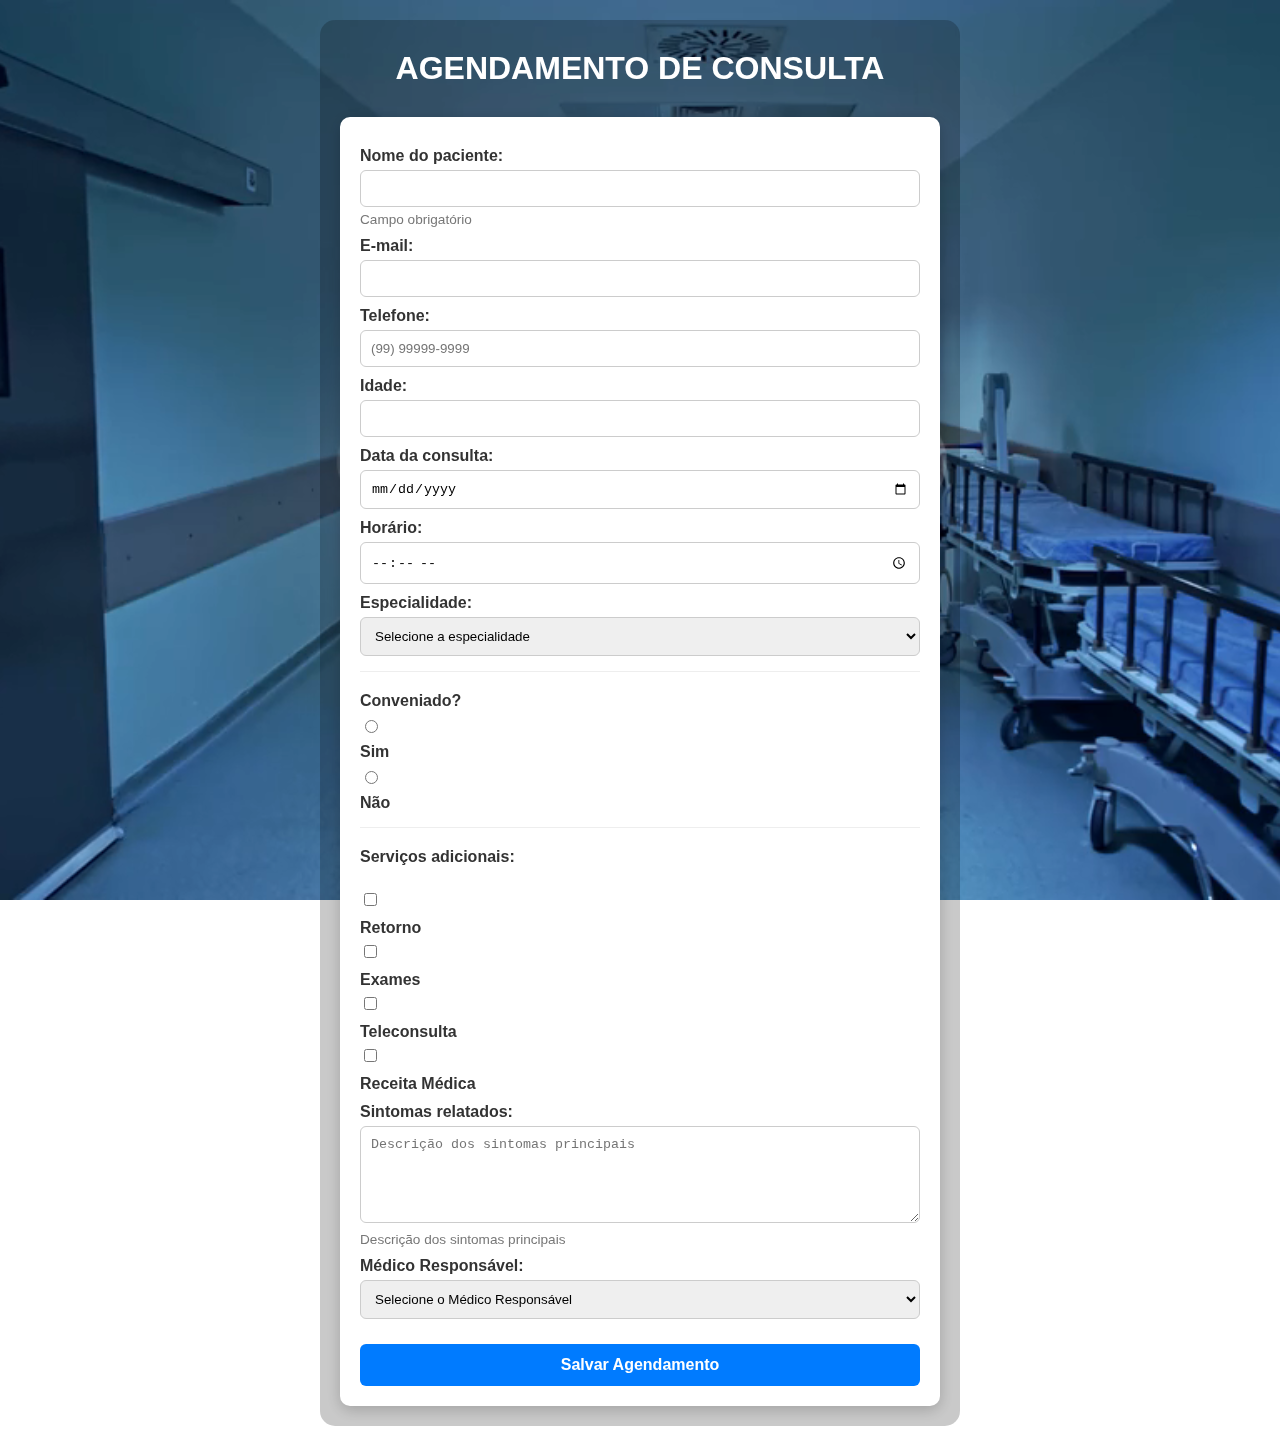
<file: agendamento.html>
<!DOCTYPE html>
<html lang="pt-BR">

<head>
    <meta charset="UTF-8">
    <meta name="viewport" content="width=device-width, initial-scale=1.0">
    <link rel="stylesheet" href="css/agendamento.css">
    <title>AGENDAMENTO</title>

    <head>

    <body>

        <div class="banner">
            <video src="img/video_preview_h264.mp4" autoplay loop muted></video>

            <div class="content">
                  <h1>AGENDAMENTO DE CONSULTA</h1>

                 <form action="#" method="post">
                    <label for="nome">Nome do paciente:</label>
                    <input type="text" id="nome" name="nome" required>
                    <p class="hint">Campo obrigatório</p>
         
            
                 <label for="email">E-mail:</label>
                 <input type="email" id="email" name="email" required>
            

                 <label for="telefone">Telefone:</label>
                 <input type="tel" id="telefone" name="telefone" pattern="^\(\d{2}\)\s?\d{4,5}-\d{4}$"
                 placeholder="(99) 99999-9999" title="Ex: (99) 99999-9999" required>

                 <label for="idade">Idade:</label>
                 <input type="number" id="idade" name="idade" min="0" max="120" required>

                 <label for="data">Data da consulta:</label>
                 <input type="date" id="data" name="data" required>

                 <label for="hora">Horário:</label>
                 <input type="time" id="hora" name="hora" placeholder="Ex: 14:30" required>

                 <label for="especialidade">Especialidade:</label>
                 <select id="especialidade" name="especialidade" required>
                    <option value="">Selecione a especialidade</option>
                    <option value="clinica_geral">Clínica Geral</option>
                    <option value="cardiologia">Cardiologia</option>
                    <option value="dermatologia">Dermatologia</option>
                    <option value="odontologia">Odontologia</option>
                    <option value="pediatria">Pediatria</option>
                 </select>

                <div class="radio-group">
                <label>Conveniado?</label>
                <input type="radio" id="conveniado_sim" name="conveniado" value="sim" required>
                <label for="conveniado_sim">Sim</label>

                <input type="radio" id="conveniado_nao" name="conveniado" value="nao">
                <label for="conveniado_nao">Não</label>



                 <div class="checkbox-group">
                <label>Serviços adicionais:</label><br>
                <input type="checkbox" id="servico_retorno" name="servico[]" value="retorno">
                <label for="servico_retorno">Retorno</label>

                <input type="checkbox" id="servico_exames" name="servico[]" value="exames">
                <label for="servico_exames">Exames</label>

                <input type="checkbox" id="servico_teleconsulta" name="servico[]" value="teleconsulta">
                <label for="servico_teleconsulta">Teleconsulta</label>

                <input type="checkbox" id="servico_receita" name="servico[]" value="receita_medica">
                <label for="servico_receita">Receita Médica</label>

                <label for="sintomas">Sintomas relatados:</label>
                <textarea id="sintomas" name="sintomas" rows="5"
                    placeholder="Descrição dos sintomas principais"></textarea>
                <p class="hint">Descrição dos sintomas principais</p>


                <label for="médico_responsável">Médico Responsável:</label>
                 <select id="médico_responsável" name="médico_responsável" required>
                    <option value="">Selecione o Médico Responsável</option>
                    <option value="clinica_geral">Dra. Andressa (Clínica Geral)</option>
                    <option value="cardiologia">Dr. Fernandes (Cardiologia)</option>
                    <option value="dermatologia">Dra. Emilia (Dermatologia)</option>
                    <option value="odontologia">Dra. Yang (Odontologia)</option>
                    <option value="pediatria">Dr. Gustavo (Pediatria)</option>
                 </select>

                <button type="submit" id="btnSalvar">Salvar Agendamento</button>
            </div>

         </form>
        </div>
<script src="script.js"></script>
    </body>

</html>
</file>
<file: css/agendamento.css>
body {
    margin: 0;
    padding: 0;
    min-height: 100vh; 
    font-family: Arial, Helvetica, sans-serif;
    overflow-x: hidden; 
}


.banner {
    width: 100%;
    min-height: 100vh;
    overflow: hidden;
    display: flex;
    justify-content: center;
    align-items: center;
    position: relative; 
    z-index: 2; 
}

.banner video {
    position: fixed; 
    top: 0;
    left: 0;
    object-fit: cover; 
    width: 100%;
    height: 100%;
    z-index: 1;
}

.banner .content {
    position: relative;
    z-index: 10; 
    max-width: 600px;
    width: 90%;
    margin: 20px auto; 
    text-align: center;
    padding: 20px;
    background-color: rgba(0, 0, 0, 0.212); 
    border-radius: 15px;
}

.banner .content h1 {
    color: #fff;
    font-size: 2em;
    padding: 10px 0;
    margin: 0 0 20px 0; 
}

.banner .content form {
    background-color: #fff;
    padding: 20px;
    border-radius: 10px;
    box-shadow: 0 4px 15px rgba(0, 0, 0, 0.2);
    text-align: left; 
}

.banner .content label {
    display: block;
    margin-top: 10px; 
    margin-bottom: 5px;
    font-weight: bold;
    color: #333;
}

.banner .content input:not([type="radio"]):not([type="checkbox"]),
.banner .content select,
.banner .content textarea {
    width: 100%;
    padding: 10px;
    box-sizing: border-box;
    border: 1px solid #ccc;
    border-radius: 6px;
    transition: border-color 0.3s; 
}

.banner .content input:focus,
.banner .content select:focus,
.banner .content textarea:focus {
    border-color: #007bff; 
    outline: none; 
}

.banner .content textarea {
    resize: vertical;
}

.radio-group,
.checkbox-group {
    margin-top: 15px;
    padding-top: 10px;
    border-top: 1px solid #eee;
}

.radio-group label,
.checkbox-group label {
    display: inline-block;
    margin-right: 15px;
    margin-top: 0; 
}

.radio-group input[type="radio"],
.checkbox-group input[type="checkbox"] {
    width: auto;
    margin-right: 5px;
    vertical-align: middle;
}

.banner .content .hint {
    font-size: 0.85em;
    color: #777;
    margin: 5px 0 10px 0;
    display: block;
}

.banner .content button {
    display: block; 
    width: 100%;
    margin-top: 25px; 
    background-color: #007bff;
    color: white;
    padding: 12px 15px;
    border: none;
    border-radius: 6px;
    cursor: pointer;
    font-size: 1em;
    font-weight: bold;
    transition: background-color 0.3s;
}

.banner .content button:hover {
    background-color: #0056b3;
}
</file>
